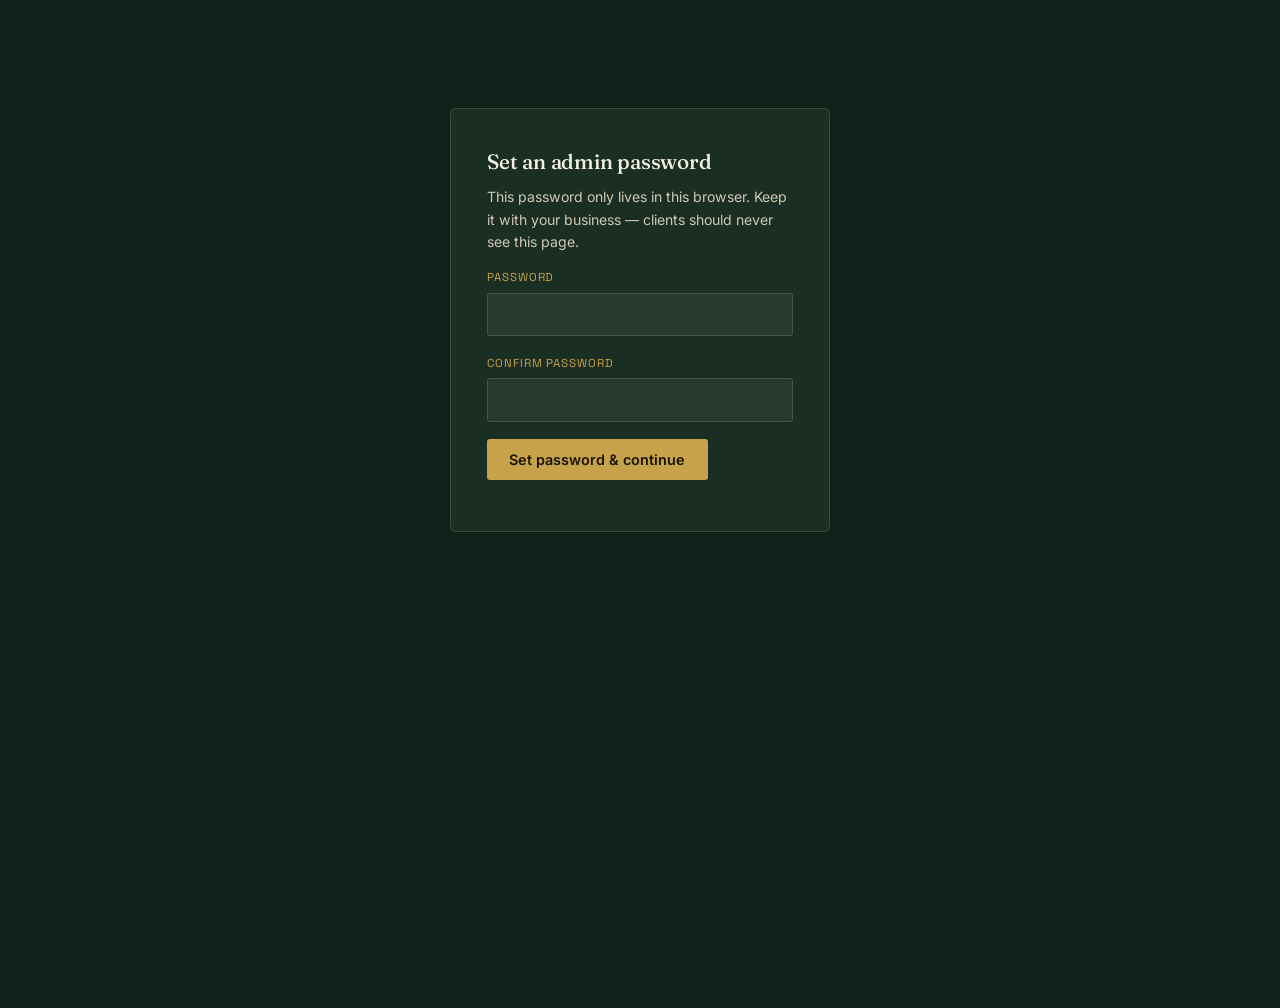
<file: admin.html>
<!doctype html>
<html lang="en">
<head>
<meta charset="UTF-8" />
<meta name="viewport" content="width=device-width, initial-scale=1" />
<meta name="robots" content="noindex, nofollow" />
<title>Admin — Site Control Panel</title>
<link rel="stylesheet" href="assets/css/style.css" />
</head>
<body class="admin-page">

<!-- ============ PASSWORD GATE ============ -->
<div class="gate" id="gate">
  <h2 id="gate-title">Set an admin password</h2>
  <p id="gate-sub">This password only lives in this browser. Keep it with your business — clients should never see this page.</p>
  <div class="field">
    <label for="pw1">Password</label>
    <input type="password" id="pw1" autocomplete="new-password" />
  </div>
  <div class="field" id="pw2-field">
    <label for="pw2">Confirm password</label>
    <input type="password" id="pw2" autocomplete="new-password" />
  </div>
  <button class="btn" id="gate-submit">Set password &amp; continue</button>
  <p class="hint" id="gate-error" style="color:#d98a80;"></p>
</div>

<!-- ============ ADMIN SHELL ============ -->
<div class="admin-shell" id="admin-shell" hidden>
  <h1>Site control panel</h1>
  <p class="sub">Map this couple's Google Drive folders to sections on their site. Photos and videos stay in Drive — nothing is ever uploaded here.</p>

  <!-- Connect to this customer's repo -->
  <div class="admin-card">
    <h2>1. Connect to this site's GitHub repo</h2>
    <div class="field">
      <label for="pat-input">GitHub access token</label>
      <input type="password" id="pat-input" placeholder="github_pat_..." autocomplete="off" />
      <p class="hint">Fine-grained token scoped to <em>this customer's repo only</em>, with <strong>Contents: Read and write</strong>. Stored only in this browser.</p>
    </div>
    <button class="btn" id="save-pat">Save token</button>
    <button class="btn btn--ghost" id="clear-pat">Forget token</button>
    <p class="hint" id="pat-status"></p>
  </div>

  <!-- Connect to this customer's Drive -->
  <div class="admin-card">
    <h2>2. Connect to this couple's Google Drive</h2>
    <p class="hint">Paste the Web App URL from the Apps Script you deployed inside <em>their</em> Google account. See <code>google-apps-script/Code.gs</code> in the project files for the one-time setup.</p>
    <div class="field">
      <label for="apps-script-url">Apps Script Web App URL</label>
      <input type="text" id="apps-script-url" placeholder="https://script.google.com/macros/s/.../exec" />
    </div>
    <button class="btn" id="save-apps-script">Save connection</button>
    <p class="hint" id="apps-script-status"></p>
  </div>

  <!-- Hero background -->
  <div class="admin-card">
    <h2>3. Homepage background photo</h2>
    <p class="hint">Paste the share link of one photo already in their Drive (any folder). It'll be used as the full-bleed background behind the couple's names.</p>
    <div class="field">
      <label for="hero-link">Google Drive photo link</label>
      <input type="text" id="hero-link" placeholder="https://drive.google.com/file/d/FILE_ID/view" />
    </div>
    <button class="btn" id="save-hero">Set background</button>
    <div class="hero-preview" id="hero-preview" hidden>
      <img id="hero-preview-img" alt="Current homepage background" />
      <button class="btn btn--ghost" id="clear-hero">Remove</button>
    </div>
  </div>

  <!-- Sections -->
  <div class="admin-card">
    <h2>4. Sections</h2>
    <p class="hint">Each section is a folder the couple's photographer (you) already created in their Drive — e.g. <code>pre-wedding</code>, <code>haldi</code>, <code>ceremony-highlights</code>, or <code>web_reels</code> for short reels.</p>

    <div class="field-row">
      <div class="field">
        <label for="new-section-title">Section title</label>
        <input type="text" id="new-section-title" placeholder="Pre-Wedding" />
      </div>
      <div class="field">
        <label for="new-section-type">Type</label>
        <select id="new-section-type">
          <option value="gallery">Photo gallery</option>
          <option value="video">Video (long-form)</option>
          <option value="reels">Reels (short vertical clips)</option>
        </select>
      </div>
      <div class="field">
        <label for="new-section-folder">Drive folder name</label>
        <input type="text" id="new-section-folder" list="folder-suggestions" placeholder="pre-wedding" />
        <datalist id="folder-suggestions"></datalist>
      </div>
    </div>
    <button class="btn" id="add-section">Add section</button>
    <button class="btn btn--ghost" id="refresh-folders">Refresh folder list</button>

    <div id="section-list" style="margin-top:1.25rem;"></div>
  </div>

  <button class="btn btn--ghost" id="lock-again">Lock admin panel</button>
</div>

<div class="toast" id="toast"></div>

<script src="assets/js/config.js"></script>
<script src="assets/js/admin.js"></script>
</body>
</html>
</file>
<file: assets/css/style.css>
/* ============================================================
   EVENING GARDEN — design tokens
   ============================================================ */
@import url("https://fonts.googleapis.com/css2?family=Fraunces:ital,opsz,wght@0,9..144,300;0,9..144,500;0,9..144,600;1,9..144,500&family=Inter:wght@400;500;600&family=Space+Grotesk:wght@500;600&display=swap");

:root {
  --ink: #12201a;
  --ink-2: #1b2e24;
  --paper: #f3efe2;
  --paper-dim: #cfc9b4;
  --sage-paper: #e3e6d6;
  --gold: #c7a24a;
  --rose: #d9a6a0;
  --sage: #8aa294;
  --line: rgba(243, 239, 226, 0.14);

  --display: "Fraunces", serif;
  --body: "Inter", sans-serif;
  --label: "Space Grotesk", sans-serif;

  --gap: clamp(1.25rem, 3vw, 2.5rem);
  --radius: 4px;
  --ease: cubic-bezier(0.16, 1, 0.3, 1);
}

* { box-sizing: border-box; }

html {
  scroll-behavior: smooth;
}

body {
  margin: 0;
  background: var(--ink);
  color: var(--paper);
  font-family: var(--body);
  line-height: 1.6;
  -webkit-font-smoothing: antialiased;
}

img { max-width: 100%; display: block; }
a { color: inherit; }
button { font-family: inherit; }

.eyebrow {
  font-family: var(--label);
  letter-spacing: 0.18em;
  text-transform: uppercase;
  font-size: 0.72rem;
  color: var(--gold);
}

h1, h2, h3 {
  font-family: var(--display);
  font-weight: 500;
  margin: 0;
  letter-spacing: -0.01em;
}

.section {
  padding: clamp(3.5rem, 9vw, 7rem) var(--gap);
  max-width: 1180px;
  margin: 0 auto;
  content-visibility: auto;
  contain-intrinsic-size: 900px;
}

.section--alt {
  background: var(--sage-paper);
  color: var(--ink);
  max-width: none;
  border-radius: 0;
}
.section--alt .inner { max-width: 1180px; margin: 0 auto; }
.section--alt .eyebrow { color: #8a6a2a; }

/* ---------- scroll reveal ---------- */
.reveal {
  opacity: 0;
  transform: translateY(24px);
  transition: opacity 0.7s var(--ease), transform 0.7s var(--ease);
}
.reveal.is-visible { opacity: 1; transform: translateY(0); }

@media (prefers-reduced-motion: reduce) {
  .reveal { opacity: 1; transform: none; transition: none; }
  html { scroll-behavior: auto; }
}

/* ---------- botanical divider (signature element) ---------- */
.divider {
  display: flex;
  justify-content: center;
  margin: clamp(2rem, 5vw, 3.5rem) 0;
}
.divider svg { width: 220px; height: 56px; overflow: visible; }
.divider path {
  fill: none;
  stroke: var(--gold);
  stroke-width: 1.4;
  stroke-linecap: round;
  stroke-dasharray: 420;
  stroke-dashoffset: 420;
  transition: stroke-dashoffset 1.4s var(--ease);
}
.divider .leaf { stroke: var(--rose); stroke-width: 1.2; stroke-dasharray: 140; stroke-dashoffset: 140; transition-delay: 0.3s; }
.divider.is-drawn path { stroke-dashoffset: 0; }
.section--alt .divider path { stroke: #8a6a2a; }
.section--alt .divider .leaf { stroke: #b17d78; }

/* ---------- hero ---------- */
.hero {
  min-height: 100svh;
  display: flex;
  flex-direction: column;
  align-items: center;
  justify-content: center;
  text-align: center;
  padding: 2rem;
  position: relative;
  overflow: hidden;
  background:
    radial-gradient(ellipse at 50% 0%, var(--ink-2), transparent 60%),
    var(--ink);
}
.hero-bg-img {
  position: absolute; inset: 0;
  width: 100%; height: 100%;
  object-fit: cover;
  opacity: 0;
  transition: opacity 1s var(--ease);
  z-index: 0;
}
.hero-bg-img.is-loaded { opacity: 1; }
.hero.has-photo::after {
  content: "";
  position: absolute; inset: 0; z-index: 0;
  background: linear-gradient(180deg, rgba(18,32,26,0.5), rgba(18,32,26,0.85));
}
.hero > * { position: relative; z-index: 1; }
.hero .eyebrow { margin-bottom: 1.25rem; }
.hero h1 {
  font-size: clamp(2.6rem, 9vw, 5.5rem);
  line-height: 1.02;
}
.hero .amp { color: var(--gold); font-style: italic; padding: 0 0.15em; }
.hero .meta {
  margin-top: 1.5rem;
  font-family: var(--label);
  letter-spacing: 0.08em;
  color: var(--paper-dim);
  font-size: 0.85rem;
  text-transform: uppercase;
}
.hero .scroll-cue {
  position: absolute;
  bottom: 2rem;
  font-family: var(--label);
  font-size: 0.68rem;
  letter-spacing: 0.16em;
  text-transform: uppercase;
  color: var(--paper-dim);
  writing-mode: vertical-rl;
  display: flex;
  align-items: center;
  gap: 0.6rem;
}
.hero .scroll-cue::after {
  content: "";
  width: 1px;
  height: 40px;
  background: var(--paper-dim);
}

/* ---------- story ---------- */
.story { max-width: 720px; margin: 0 auto; text-align: center; }
.story p { font-size: clamp(1.05rem, 1.6vw, 1.25rem); color: var(--paper-dim); }
.story h2 { font-size: clamp(1.8rem, 4vw, 2.6rem); margin-bottom: 1.25rem; }

/* ---------- schedule ---------- */
.schedule { list-style: none; margin: 2rem 0 0; padding: 0; max-width: 640px; }
.schedule li {
  display: grid;
  grid-template-columns: 90px 1fr;
  gap: 1.25rem;
  padding: 1.1rem 0;
  border-bottom: 1px solid rgba(0,0,0,0.1);
}
.schedule time { font-family: var(--label); font-size: 0.8rem; letter-spacing: 0.04em; color: #8a6a2a; }
.schedule h3 { font-size: 1.15rem; margin-bottom: 0.2rem; }
.schedule p { margin: 0; color: #55584a; font-size: 0.95rem; }

/* ============================================================
   GALLERY
   ============================================================ */
.gallery-head { display: flex; align-items: flex-end; justify-content: space-between; gap: 1rem; flex-wrap: wrap; }
.gallery-grid {
  margin-top: 2rem;
  display: grid;
  grid-template-columns: repeat(auto-fill, minmax(210px, 1fr));
  gap: 10px;
}
.gallery-item {
  position: relative;
  aspect-ratio: 1 / 1;
  border: none;
  padding: 0;
  overflow: hidden;
  border-radius: var(--radius);
  cursor: pointer;
  background: var(--ink-2);
}
.gallery-item img {
  width: 100%; height: 100%; object-fit: cover;
  transition: transform 0.5s var(--ease), opacity 0.4s ease;
  opacity: 0;
}
.gallery-item img.is-loaded { opacity: 1; }
.gallery-item:hover img { transform: scale(1.06); }
.gallery-empty, .video-empty {
  color: var(--paper-dim);
  font-size: 0.95rem;
  padding: 2rem 0;
  border: 1px dashed var(--line);
  border-radius: var(--radius);
  text-align: center;
  margin-top: 1.5rem;
}

/* lightbox */
.lightbox {
  position: fixed; inset: 0; z-index: 80;
  background: rgba(10, 16, 12, 0.94);
  display: flex; align-items: center; justify-content: center;
  opacity: 0; pointer-events: none;
  transition: opacity 0.25s ease;
}
.lightbox.is-open { opacity: 1; pointer-events: auto; }
.lightbox img {
  max-width: min(90vw, 1100px); max-height: 82vh; border-radius: 2px;
  opacity: 0; transform: scale(0.97);
  transition: opacity 0.28s var(--ease), transform 0.28s var(--ease);
}
.lightbox img.is-shown { opacity: 1; transform: scale(1); }
.lightbox-close, .lightbox-nav {
  position: absolute;
  background: rgba(243,239,226,0.08);
  border: 1px solid var(--line);
  color: var(--paper);
  width: 44px; height: 44px;
  border-radius: 50%;
  cursor: pointer;
  font-size: 1.1rem;
  display: flex; align-items: center; justify-content: center;
}
.lightbox-close:hover, .lightbox-nav:hover { background: rgba(243,239,226,0.18); }
.lightbox-close { top: 1.5rem; right: 1.5rem; }
.lightbox-nav.prev { left: 1.5rem; top: 50%; transform: translateY(-50%); }
.lightbox-nav.next { right: 1.5rem; top: 50%; transform: translateY(-50%); }
.lightbox-count {
  position: absolute; bottom: 1.5rem; left: 50%; transform: translateX(-50%);
  font-family: var(--label); font-size: 0.75rem; letter-spacing: 0.08em; color: var(--paper-dim);
}

/* ============================================================
   VIDEO PLAYER
   ============================================================ */
.video-player { margin-top: 2rem; }
.video-stage {
  position: relative;
  width: 100%;
  aspect-ratio: 16 / 9;
  background: #000;
  border-radius: var(--radius);
  overflow: hidden;
}
.video-stage video, .video-stage iframe {
  width: 100%; height: 100%; border: 0; display: block;
}
.video-stage .stage-controls {
  position: absolute; bottom: 0; left: 0; right: 0;
  display: flex; align-items: center; gap: 0.75rem;
  padding: 0.75rem 1rem;
  background: linear-gradient(to top, rgba(0,0,0,0.75), transparent);
  opacity: 0; transition: opacity 0.2s ease;
}
.video-stage:hover .stage-controls,
.video-stage:focus-within .stage-controls { opacity: 1; }
.stage-controls button {
  background: rgba(243,239,226,0.12);
  border: 1px solid rgba(243,239,226,0.25);
  color: var(--paper);
  width: 36px; height: 36px;
  border-radius: 50%;
  cursor: pointer;
  display: flex; align-items: center; justify-content: center;
  flex-shrink: 0;
}
.stage-controls button:hover { background: rgba(243,239,226,0.25); }
.stage-controls .title { font-size: 0.85rem; color: var(--paper-dim); flex: 1; }

.video-thumbs {
  margin-top: 0.9rem;
  display: flex;
  gap: 0.6rem;
  overflow-x: auto;
  padding-bottom: 0.4rem;
  scrollbar-width: thin;
}
.video-thumb {
  flex: 0 0 auto;
  width: 130px; aspect-ratio: 16/9;
  border-radius: 3px;
  border: 2px solid transparent;
  overflow: hidden;
  cursor: pointer;
  background: var(--ink-2);
  padding: 0;
  position: relative;
}
.video-thumb img { width: 100%; height: 100%; object-fit: cover; }
.video-thumb.is-active { border-color: var(--gold); }
.video-thumb .idx {
  position: absolute; top: 4px; left: 5px;
  font-family: var(--label); font-size: 0.65rem; color: #fff;
  text-shadow: 0 1px 3px rgba(0,0,0,0.8);
}

/* ============================================================
   REELS  (portrait, snap-scroll, one loads at a time)
   ============================================================ */
.reels-strip {
  margin-top: 2rem;
  display: flex;
  gap: 12px;
  overflow-x: auto;
  scroll-snap-type: x proximity;
  padding-bottom: 0.6rem;
  scrollbar-width: thin;
}
.reel-card {
  flex: 0 0 auto;
  width: min(220px, 62vw);
  aspect-ratio: 9 / 16;
  border-radius: 8px;
  overflow: hidden;
  position: relative;
  background: var(--ink-2);
  scroll-snap-align: start;
  cursor: pointer;
  border: none;
  padding: 0;
}
.reel-card img.poster {
  width: 100%; height: 100%; object-fit: cover;
  transition: opacity 0.3s ease, transform 4s ease;
}
.reel-card.is-active img.poster { opacity: 0; }
.reel-card video, .reel-card iframe {
  position: absolute; inset: 0; width: 100%; height: 100%; border: 0; object-fit: cover;
}
.reel-play {
  position: absolute; inset: 0;
  display: flex; align-items: center; justify-content: center;
  background: rgba(0,0,0,0.18);
}
.reel-play span {
  width: 46px; height: 46px; border-radius: 50%;
  background: rgba(255,255,255,0.85);
  color: var(--ink);
  display: flex; align-items: center; justify-content: center;
  font-size: 1.1rem;
}
.reel-card.is-active .reel-play { display: none; }
.reel-title {
  position: absolute; bottom: 0; left: 0; right: 0;
  padding: 0.6rem 0.7rem 0.5rem;
  font-size: 0.78rem;
  color: #fff;
  background: linear-gradient(to top, rgba(0,0,0,0.65), transparent);
}

/* generic empty/skeleton state reused by any Drive-backed section */
.section-skeleton {
  margin-top: 2rem;
  color: var(--paper-dim);
  font-family: var(--label);
  font-size: 0.78rem;
  letter-spacing: 0.06em;
  text-transform: uppercase;
}

footer.site-footer {
  text-align: center;
  padding: 3rem 1rem 4rem;
  font-family: var(--label);
  font-size: 0.75rem;
  letter-spacing: 0.08em;
  text-transform: uppercase;
  color: var(--paper-dim);
}
footer.site-footer a { text-decoration: underline; text-underline-offset: 3px; }

@media (max-width: 640px) {
  .schedule li { grid-template-columns: 70px 1fr; }
  .gallery-grid { grid-template-columns: repeat(auto-fill, minmax(140px, 1fr)); gap: 7px; }
  .lightbox-nav { width: 38px; height: 38px; }
  .lightbox-nav.prev { left: 0.5rem; }
  .lightbox-nav.next { right: 0.5rem; }
  .admin-grid { grid-template-columns: repeat(auto-fill, minmax(100px, 1fr)); }
  .video-thumb { width: 96px; }
}

@media (max-width: 420px) {
  .stage-controls .title { display: none; }
}

/* ============================================================
   ADMIN PANEL
   ============================================================ */
body.admin-page {
  background: var(--ink);
  min-height: 100vh;
}
.admin-shell { max-width: 880px; margin: 0 auto; padding: 3rem 1.5rem 5rem; }
.admin-shell h1 { font-size: 1.8rem; margin-bottom: 0.4rem; }
.admin-shell .sub { color: var(--paper-dim); margin-bottom: 2.5rem; font-size: 0.95rem; }

.gate {
  max-width: 380px;
  margin: 12vh auto;
  padding: 2.25rem;
  background: var(--ink-2);
  border: 1px solid var(--line);
  border-radius: 6px;
}
.gate h2 { font-size: 1.3rem; margin-bottom: 0.5rem; }
.gate p { color: var(--paper-dim); font-size: 0.88rem; margin-top: 0; }

.field { margin-bottom: 1.1rem; }
.field label {
  display: block;
  font-family: var(--label);
  font-size: 0.72rem;
  letter-spacing: 0.08em;
  text-transform: uppercase;
  color: var(--gold);
  margin-bottom: 0.4rem;
}
.field input, .field textarea {
  width: 100%;
  background: rgba(243,239,226,0.06);
  border: 1px solid var(--line);
  color: var(--paper);
  padding: 0.7rem 0.8rem;
  border-radius: 3px;
  font-family: var(--body);
  font-size: 0.95rem;
}
.field textarea { min-height: 90px; resize: vertical; font-family: var(--label); font-size: 0.85rem; }
.field input:focus, .field textarea:focus { outline: 2px solid var(--gold); outline-offset: 1px; }
.hint { color: var(--paper-dim); font-size: 0.8rem; margin-top: 0.4rem; }

.btn {
  display: inline-flex; align-items: center; gap: 0.5rem;
  background: var(--gold);
  color: #1a1406;
  border: none;
  padding: 0.75rem 1.4rem;
  border-radius: 3px;
  font-weight: 600;
  font-size: 0.9rem;
  cursor: pointer;
}
.btn:hover { filter: brightness(1.08); }
.btn:disabled { opacity: 0.5; cursor: not-allowed; }
.btn.btn--ghost {
  background: transparent;
  color: var(--paper);
  border: 1px solid var(--line);
  font-weight: 500;
}
.btn.btn--danger { background: #b3564b; color: #fff; }

.admin-card {
  background: var(--ink-2);
  border: 1px solid var(--line);
  border-radius: 6px;
  padding: 1.6rem;
  margin-bottom: 1.75rem;
}
.admin-card h2 { font-size: 1.15rem; margin-bottom: 0.9rem; }

.dropzone {
  border: 1.5px dashed var(--line);
  border-radius: 6px;
  padding: 2rem 1rem;
  text-align: center;
  color: var(--paper-dim);
  cursor: pointer;
  font-size: 0.9rem;
}
.dropzone.is-dragover { border-color: var(--gold); color: var(--paper); }

.upload-queue { margin-top: 1rem; display: flex; flex-direction: column; gap: 0.5rem; }
.queue-row {
  display: flex; align-items: center; gap: 0.75rem;
  font-size: 0.85rem;
  padding: 0.5rem 0.7rem;
  background: rgba(243,239,226,0.05);
  border-radius: 3px;
}
.queue-row .name { flex: 1; overflow: hidden; text-overflow: ellipsis; white-space: nowrap; }
.queue-row .status { font-family: var(--label); font-size: 0.72rem; letter-spacing: 0.04em; }
.status.status--wait { color: var(--paper-dim); }
.status.status--busy { color: var(--gold); }
.status.status--done { color: #8fbf8a; }
.status.status--err { color: #d98a80; }

.admin-grid {
  margin-top: 1.2rem;
  display: grid;
  grid-template-columns: repeat(auto-fill, minmax(140px, 1fr));
  gap: 10px;
}
.admin-tile { position: relative; aspect-ratio: 1/1; border-radius: 4px; overflow: hidden; background: #000; }
.admin-tile img { width: 100%; height: 100%; object-fit: cover; }
.admin-tile input[type="checkbox"] {
  position: absolute; top: 6px; left: 6px; width: 20px; height: 20px; accent-color: var(--gold);
}
.admin-toolbar { display: flex; align-items: center; justify-content: space-between; gap: 1rem; margin-top: 1rem; flex-wrap: wrap; }

.section-row {
  display: flex; align-items: center; gap: 0.7rem;
  padding: 0.7rem 0.8rem;
  background: rgba(243,239,226,0.05);
  border-radius: 4px;
  margin-bottom: 0.55rem;
  flex-wrap: wrap;
}
.section-row .stitle { font-weight: 600; font-size: 0.92rem; }
.section-row .stype {
  font-family: var(--label); font-size: 0.68rem; letter-spacing: 0.05em; text-transform: uppercase;
  color: var(--gold); border: 1px solid var(--line); padding: 0.15rem 0.5rem; border-radius: 3px;
}
.section-row .sfolder { color: var(--paper-dim); font-size: 0.82rem; flex: 1; min-width: 120px; }
.section-row .sactions { display: flex; gap: 0.35rem; }
.section-row .sactions button {
  background: transparent; border: 1px solid var(--line); color: var(--paper);
  width: 30px; height: 30px; border-radius: 4px; cursor: pointer;
}
.section-row .sactions button:hover { background: rgba(243,239,226,0.1); }
.section-row .sstatus { width: 100%; font-size: 0.78rem; color: var(--paper-dim); }

.field-row { display: flex; gap: 0.7rem; flex-wrap: wrap; }
.field-row .field { flex: 1; min-width: 160px; }

.hero-preview {
  display: flex; align-items: center; gap: 1rem; margin-top: 0.8rem;
}
.hero-preview img {
  width: 120px; height: 68px; object-fit: cover; border-radius: 4px; background: #000;
}

.toast {
  position: fixed; bottom: 1.5rem; left: 50%; transform: translateX(-50%);
  background: var(--paper); color: var(--ink);
  padding: 0.8rem 1.3rem; border-radius: 4px;
  font-size: 0.88rem;
  box-shadow: 0 8px 24px rgba(0,0,0,0.35);
  z-index: 200;
  opacity: 0; pointer-events: none;
  transition: opacity 0.25s ease, transform 0.25s ease;
}
.toast.is-visible { opacity: 1; transform: translateX(-50%) translateY(-4px); }
.toast.is-error { background: #b3564b; color: #fff; }

.visually-hidden {
  position: absolute; width: 1px; height: 1px; overflow: hidden;
  clip: rect(0 0 0 0); white-space: nowrap;
}

:focus-visible { outline: 2px solid var(--gold); outline-offset: 2px; }
</file>
